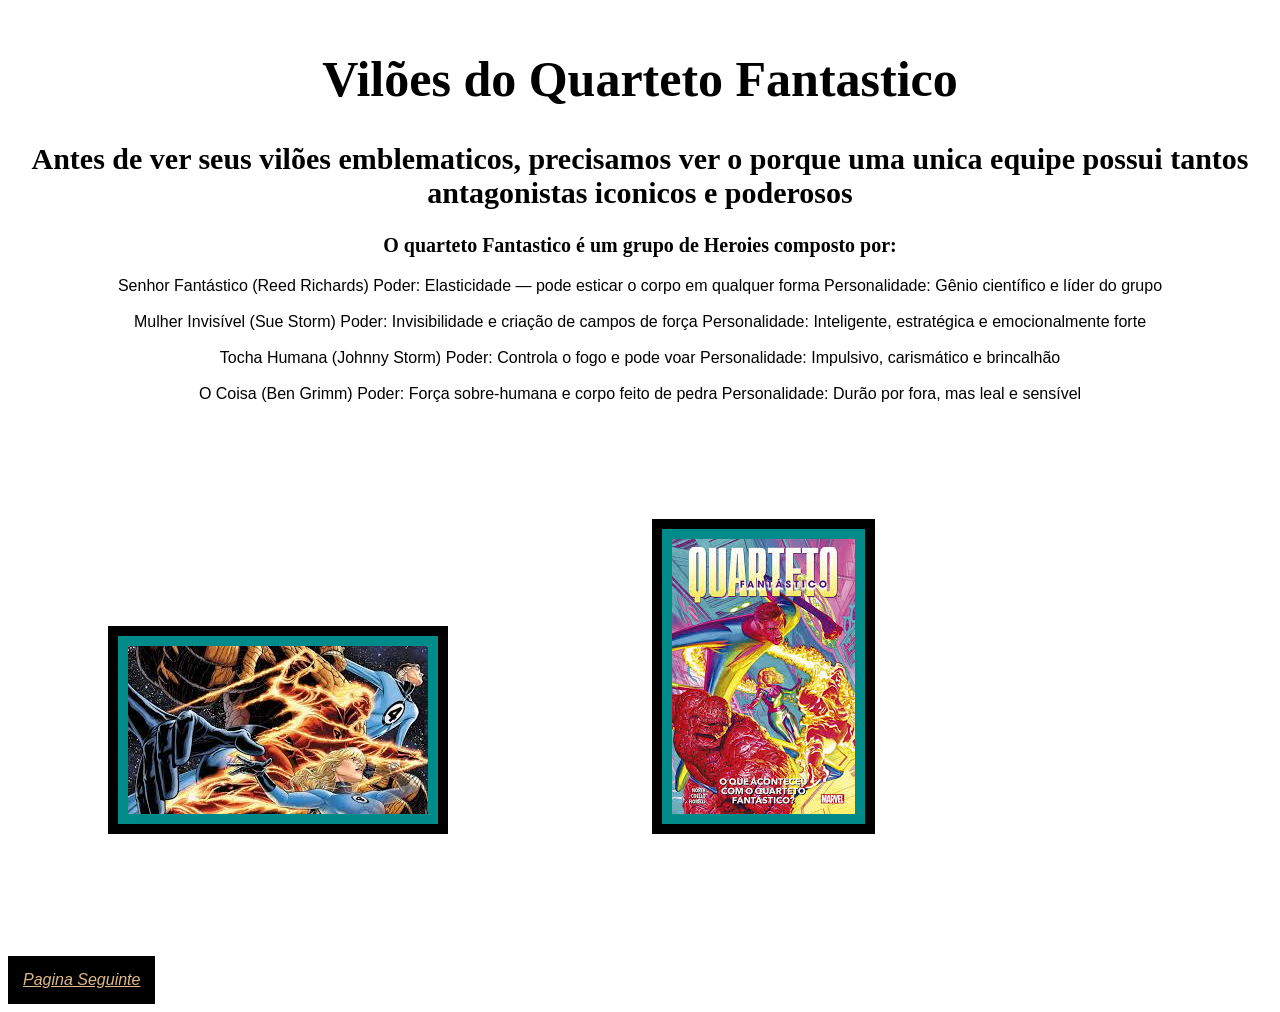
<file: index.html>
<!DOCTYPE html>
<html lang="pt">
<head>
    <meta charset="UTF-8">
    <meta name="viewport" content="width=device-width, initial-scale=1.0">
    <title> Vilões do quarteto </title>
    <link rel="stylesheet" href="pagina-1.css">
<body>
    <h1>Vilões do Quarteto Fantastico</h1>
    <h2>Antes de ver seus vilões emblematicos, precisamos ver o porque uma unica equipe possui tantos antagonistas iconicos e poderosos </h2>
    <h3> O quarteto Fantastico é um grupo de Heroies composto por: </h3>
    <p> Senhor Fantástico (Reed Richards)
Poder: Elasticidade — pode esticar o corpo em qualquer forma
Personalidade: Gênio científico e líder do grupo
<br><br>
Mulher Invisível (Sue Storm)
Poder: Invisibilidade e criação de campos de força
Personalidade: Inteligente, estratégica e emocionalmente forte
<br><br>
Tocha Humana (Johnny Storm)
Poder: Controla o fogo e pode voar
Personalidade: Impulsivo, carismático e brincalhão
<br><br>
O Coisa (Ben Grimm)
Poder: Força sobre-humana e corpo feito de pedra
Personalidade: Durão por fora, mas leal e sensível
</p>

<img src="imagens/quarteto-do-bop.jpg" alt="quarteto-fantastico">
<img src="imagens/quarteto-fantastatique.jpg" alt="quartetão do mal">
<img2 src="imagens/quarteto-do-crime-malandrão.jpg" alt="crime-organizado">

<br><br>
<button>
    <a href="pagina-2.html" > Pagina Seguinte
</button>


</body>
</html>
</file>
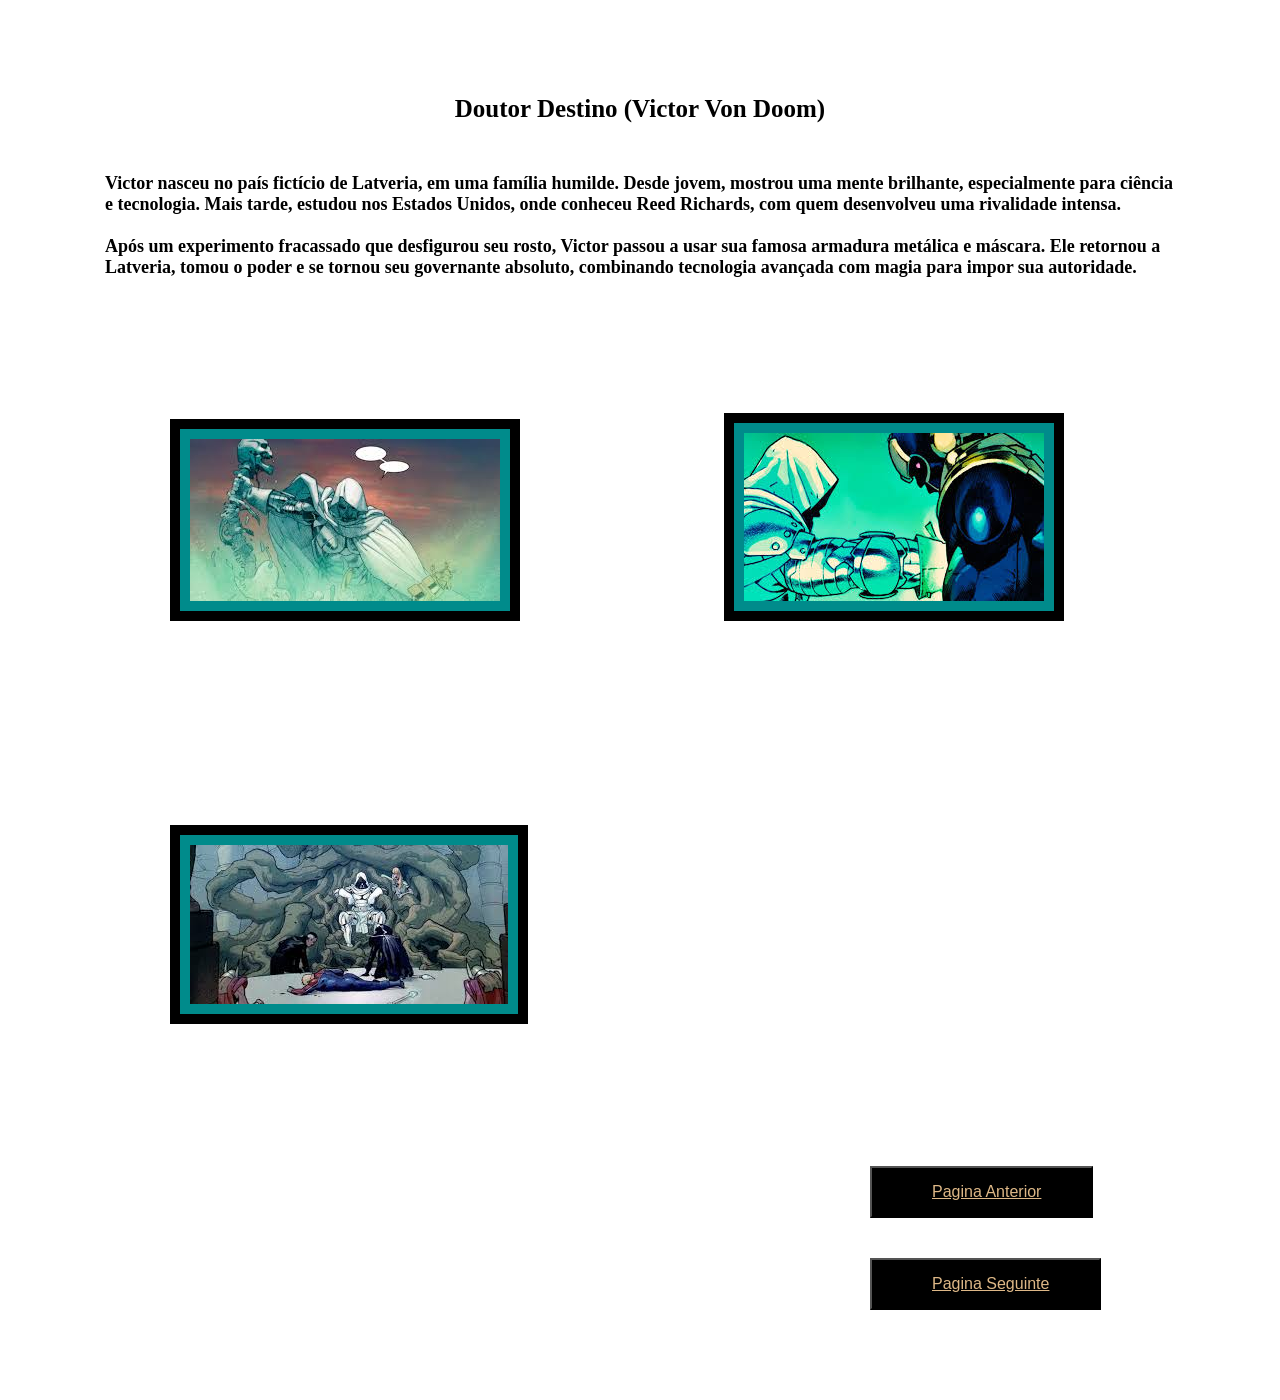
<file: pagina-2.html>
<!DOCTYPE html>
<html lang="pt">
<head>
    <meta charset="UTF-8">
    <meta name="viewport" content="width=device-width, initial-scale=1.0">
    <title>Vilões do quarteto</title>
    <link rel="stylesheet" href="pagina-2.css">
</head>
<body>
<h1> Doutor Destino (Victor Von Doom) </h1>
<h2>Victor nasceu no país fictício de Latveria, em uma família humilde. Desde jovem, mostrou uma mente brilhante, especialmente para ciência e tecnologia. Mais tarde, estudou nos Estados Unidos, onde conheceu Reed Richards, com quem desenvolveu uma rivalidade intensa.
<br><br>
Após um experimento fracassado que desfigurou seu rosto, Victor passou a usar sua famosa armadura metálica e máscara. Ele retornou a Latveria, tomou o poder e se tornou seu governante absoluto, combinando tecnologia avançada com magia para impor sua autoridade. </h2>


<img src="imagens/doutor-destinatario.jpg" alt="doutor destinatario">
<img src="imagens/doutor-destinatario-matando-o-thanos.jpg" alt="doutor destinatario">
<img src="imagens/doutor destinatario aura.jpg" alt="doutor destinatario">

<br><br>
<button>
    <a href="index.html" > Pagina Anterior </a>
</button>

<button>
    <a href="terceira_pagina.html"> Pagina Seguinte </a>
</button>
</body>
</html>
</file>
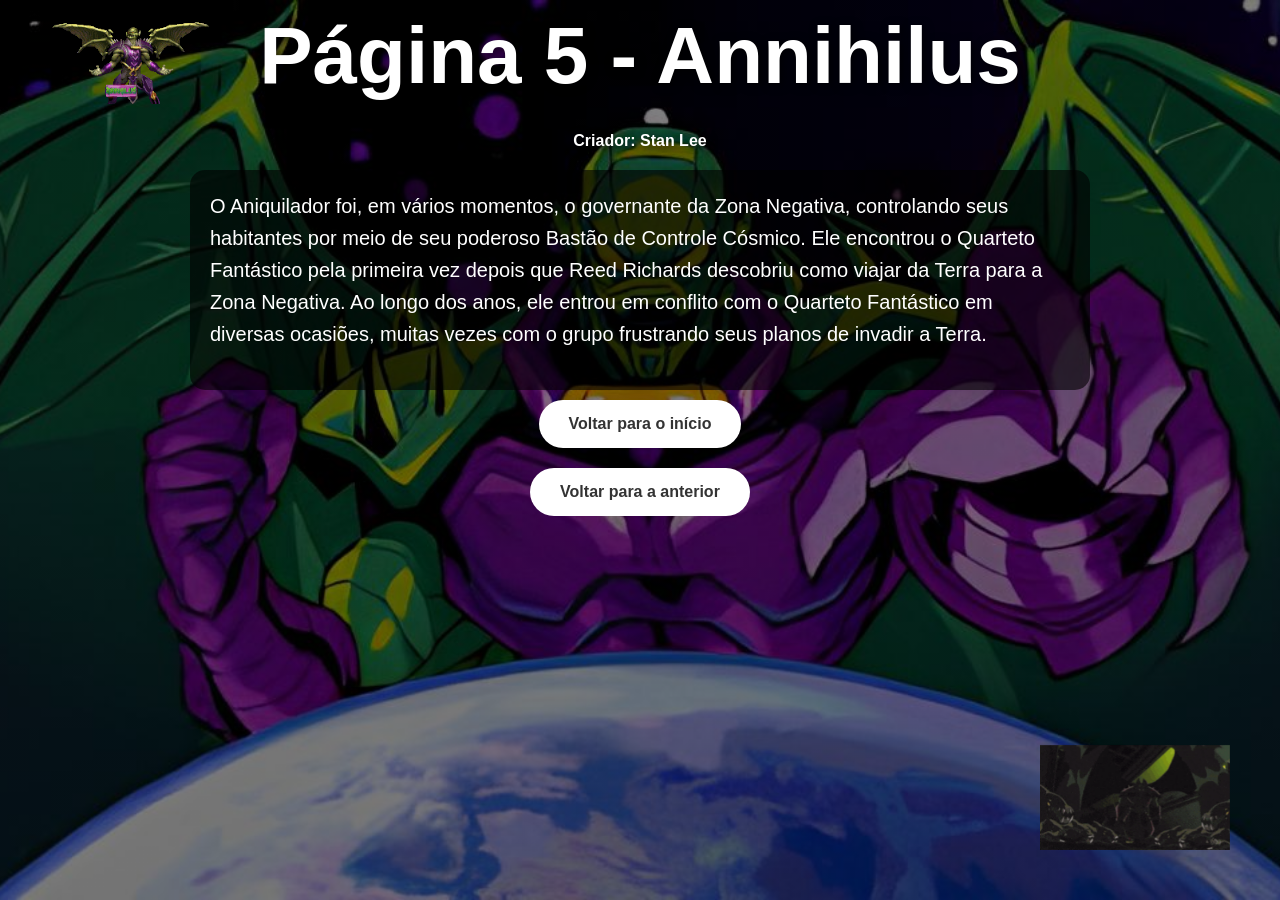
<file: quinta_pagina.html>
<!DOCTYPE html>
<html lang="pt-br">
<head>
    <meta charset="UTF-8">
    <meta name="viewport" content="width=device-width, initial-scale=1.0">
    <link rel="shortcut icon" href="imagens/annihilus.ico" type="image/x-icon">
    <title>Annihilus - Pag 5</title>
    <link rel="stylesheet" href="style5.css">
</head>

<body class="body-quinta_pagina">

    <h1>Página 5 - Annihilus</h1>
    <h6>Criador: Stan Lee</h6>

    <div class="container">
        <p>
            O Aniquilador foi, em vários momentos, o governante da Zona Negativa,
            controlando seus habitantes por meio de seu poderoso Bastão de Controle
            Cósmico. Ele encontrou o Quarteto Fantástico pela primeira vez depois
            que Reed Richards descobriu como viajar da Terra para a Zona Negativa.
            Ao longo dos anos, ele entrou em conflito com o Quarteto Fantástico
            em diversas ocasiões, muitas vezes com o grupo frustrando seus planos
            de invadir a Terra.
        </p>
    </div>

    <button onclick="window.location.href='index.html'">
        Voltar para o início
    </button>

    <button onclick="window.location.href='pagina.surfistaPrateado.html'">
        Voltar para a anterior
    </button>

    <img src="assets/annihilus-marvel.gif" class="gif-canto" alt="Annihilus">
    <img src="assets/marvel-strike-force-annihilus.gif" class="gif-canto-de-cima" alt="Annihilus GIF">

    <script>
        let mousePressionado = false;
        let mouseX = 0;
        let mouseY = 0;

        document.addEventListener("mousemove", (e) => {
            mouseX = e.clientX;
            mouseY = e.clientY;

            if (mousePressionado) {
                criarRaio(mouseX, mouseY, true);
            }
        });

        document.addEventListener("mousedown", (e) => {
            mousePressionado = true;
            criarRaio(e.clientX, e.clientY, true);
        });

        document.addEventListener("mouseup", () => {
            mousePressionado = false;
        });

        document.addEventListener("click", (e) => {
            criarRaio(e.clientX, e.clientY, false);
        });

        function criarRaio(x, y, forte = false) {

            const quantidade = forte ? 8 : 3;
            const comprimento = forte ? 220 : 120;
            const largura = forte ? 6 : 2;

            for (let i = 0; i < quantidade; i++) {

                const container = document.createElement("div");
                container.className = "raio";

                container.style.position = "fixed";
                container.style.left = x + "px";
                container.style.top = y + "px";
                container.style.pointerEvents = "none";
                container.style.zIndex = "10000";

                const angulo = Math.random() * 360;

                const svg = document.createElementNS(
                    "http://www.w3.org/2000/svg",
                    "svg"
                );

                svg.setAttribute("width", comprimento);
                svg.setAttribute("height", comprimento);

                const path = document.createElementNS(
                    "http://www.w3.org/2000/svg",
                    "path"
                );

                let d = "M 10 10";

                for (let p = 1; p <= 10; p++) {
                    const px = p * (comprimento / 10);
                    const py =
                        p * (comprimento / 10) +
                        (Math.random() * 60 - 30);

                    d += ` L ${px} ${py}`;
                }

                path.setAttribute("d", d);
                path.setAttribute("fill", "none");
                path.setAttribute("stroke-width", largura);

                if (forte) {
                    path.setAttribute("stroke", "#ffffff");
                } else {
                    path.setAttribute("stroke", "#00d9ff");
                }

                path.style.filter =
                    "drop-shadow(0 0 5px white) " +
                    "drop-shadow(0 0 15px cyan) " +
                    "drop-shadow(0 0 30px cyan)";

                svg.appendChild(path);
                container.appendChild(svg);

                container.style.transform =
                    `translate(-50%, -50%) rotate(${angulo}deg)`;

                document.body.appendChild(container);

                setTimeout(() => {
                    container.remove();
                }, 300);
            }
        }
    </script>

<img src="assets/marvel-strike-force-annihilus.gif" id="annihilusBoss" class="gif-canto-de-cima" alt="Annihilus GIF">

<div class="hp-container" id="hpContainer">
    <div class="hp-bar" id="hpBar"></div>
    <div class="hp-text" id="hpText">
        Annihilus - 1900 / 1900
    </div>
</div>
<script src="boss.js"></script>
</body>
</html>
</file>
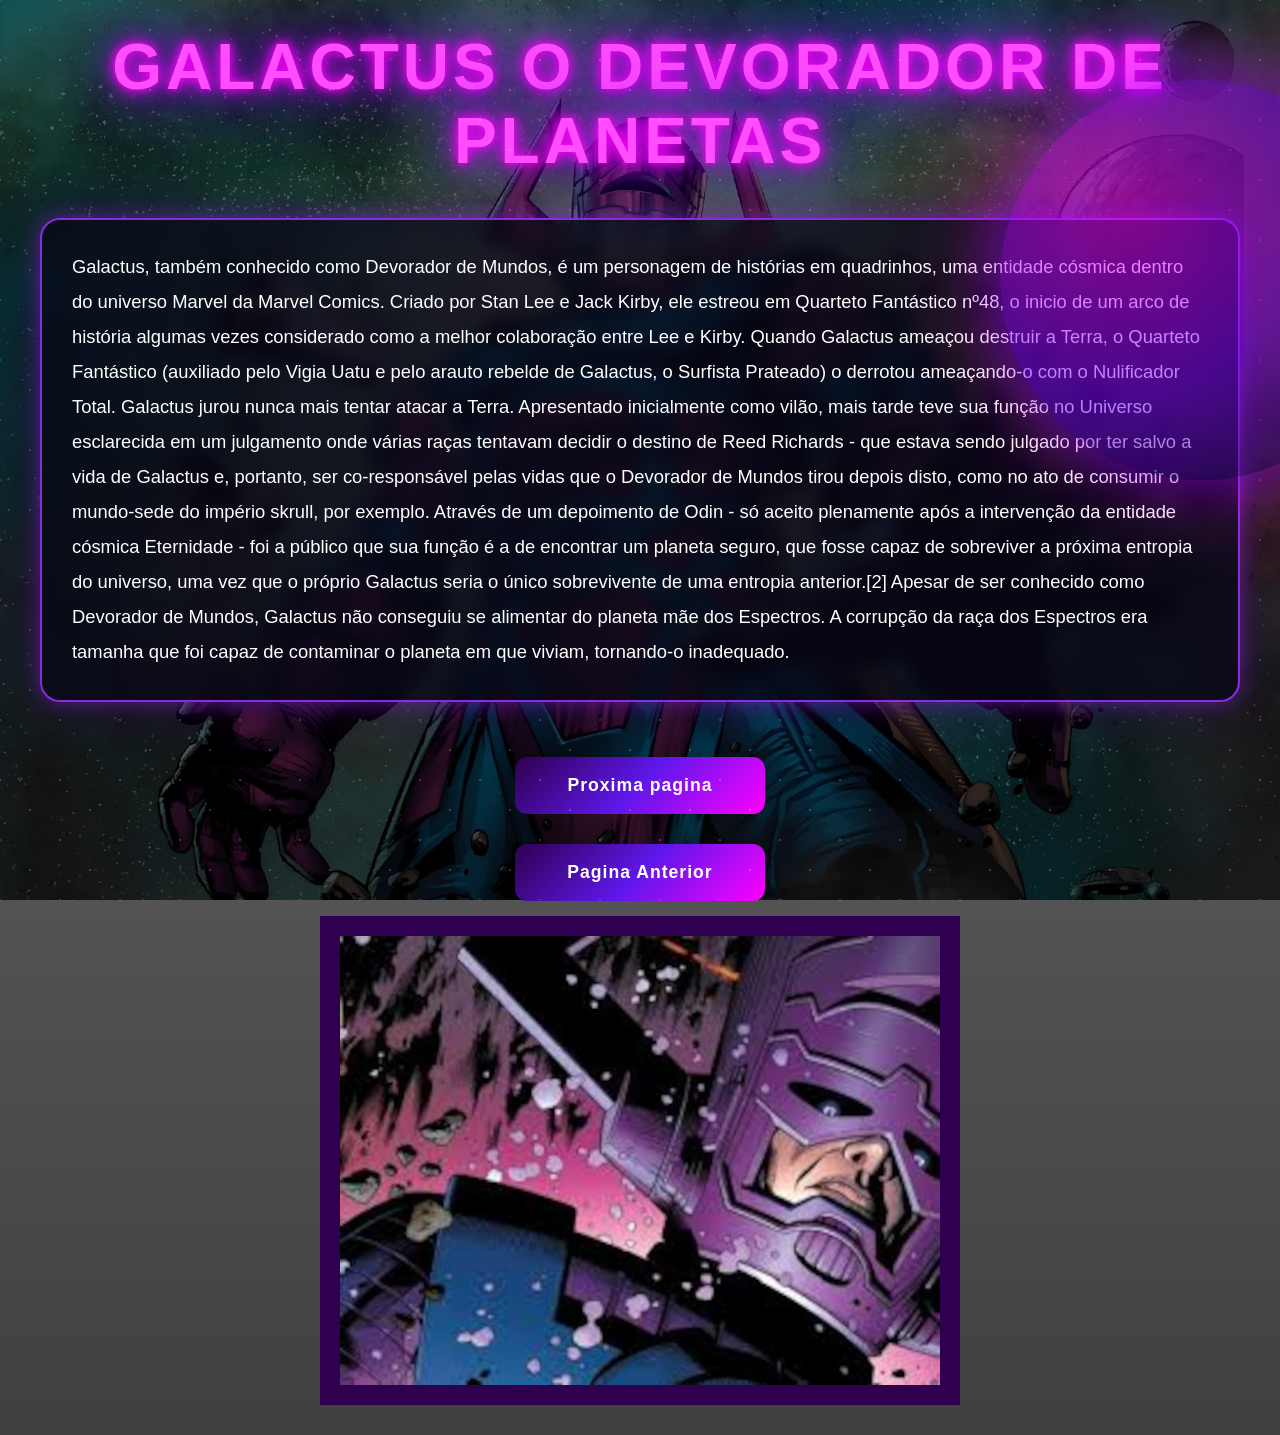
<file: terceira_pagina.html>
<!DOCTYPE html>
<html lang="pt">
<head>
    <meta charset="UTF-8">
    <meta name="viewport" content="width=device-width, initial-scale=1.0">
    <link rel="shortcut icon" href="imagens/favicon.ico" type="image/x-icon">
    <title>Galactus</title>
    <link rel="stylesheet" href="terceira.css">
</head>
<body class="terceira_pagina">

    <h1>Galactus o Devorador de Planetas</h1>
    <p>Galactus, também conhecido como Devorador de Mundos, é um personagem de histórias em quadrinhos, uma entidade cósmica dentro do universo Marvel da Marvel Comics. Criado por Stan Lee e Jack Kirby, ele estreou em Quarteto Fantástico nº48, o inicio de um arco de história algumas vezes considerado como a melhor colaboração entre Lee e Kirby.

    Quando Galactus ameaçou destruir a Terra, o Quarteto Fantástico (auxiliado pelo Vigia Uatu e pelo arauto rebelde de Galactus, o Surfista Prateado) o derrotou ameaçando-o com o Nulificador Total. Galactus jurou nunca mais tentar atacar a Terra.

    Apresentado inicialmente como vilão, mais tarde teve sua função no Universo esclarecida em um julgamento onde várias raças tentavam decidir o destino de Reed Richards - que estava sendo julgado por ter salvo a vida de Galactus e, portanto, ser co-responsável pelas vidas que o Devorador de Mundos tirou depois disto, como no ato de consumir o mundo-sede do império skrull, por exemplo. Através de um depoimento de Odin - só aceito plenamente após a intervenção da entidade cósmica Eternidade - foi a público que sua função é a de encontrar um planeta seguro, que fosse capaz de sobreviver a próxima entropia do universo, uma vez que o próprio Galactus seria o único sobrevivente de uma entropia anterior.[2]

    Apesar de ser conhecido como Devorador de Mundos, Galactus não conseguiu se alimentar do planeta mãe dos Espectros. A corrupção da raça dos Espectros era tamanha que foi capaz de contaminar o planeta em que viviam, tornando-o inadequado.</p>

    <button>
        <a href="pagina-4.html">Proxima pagina</a>
    </button>

    <button>
        <a href="pagina-2.html">Pagina Anterior</a>
    </button>
    
    <img src="imagens/galactus2.0.jpg" alt="">
    
</body>
</html>
</file>
<file: pagina-1.css>
* {
    border: 50px;
    align-self: center;
}

h1 {
    font-size: 50px;
    color: black;
    text-align: center;
    margin-top: 50px;
}

h2 {
    font-size: 30px;
    color: black;
    text-align: center;
    margin-top: 20px;
}

h3 {
    font-size: 20px;
    color: black;
    text-align: center;
    margin-top: 10px;
}

p {
    font-size: 20px;
    font-size: medium;
    font-family: 'Franklin Gothic Medium', 'Arial Narrow', Arial, sans-serif;
    color: black;
    text-align: center;
    margin-top: 10px;
}

button {
    background-color: black;
    font-size: medium;
    text-align: center;
    font-style: oblique;
    box-sizing: content-box;
    margin: left: 800px;
    padding: 15px;

}

a {
    font-size: 15px;
    color:burlywood ;
    font-family: 'Franklin Gothic Medium', 'Arial Narrow', Arial, sans-serif;
    font-size: medium;
}

img {
    margin-left: 800px;
    padding: 10px;
    border: 10px solid black;
    margin: 100px;
    background-color: darkcyan;
}
</file>
<file: pagina-2.css>
* {
    margin: 20px;
    padding: 15px;
    background-color:unset;

}

h1 {
    font-size: 25px;
    color: black;
    text-align: center;
    margin-top: 10px;
}

h2 {
    font-size: large;
}

p {
    font-size: 15px;
    color: black;
    text-align: center;
    margin-top: 10px;
}

button {
    text-align: justify;
    font-size: 10;
    background-color: black;
    margin-right: 50px;
    text-indent: 10px;
    font-size: small;
    box-sizing: content-box;
    margin-left: 800px;
}

a {
    font-size: 15px;
    color:burlywood ;
    font-family: 'Franklin Gothic Medium', 'Arial Narrow', Arial, sans-serif;
    font-size: medium;

}

img {
    margin-left: px;
    padding: 10px;
    border: 10px solid black;
    margin: 100px;
    background-color: darkcyan;

}
</file>
<file: style5.css>
/* RESET PADRÃO */
* {
    margin: 0;
    padding: 0;
    box-sizing: border-box;
    font-family: 'Segoe UI', Tahoma, Geneva, Verdana, sans-serif;
}

body {
    min-height: 100vh;
    background-size: cover;
    background-position: center;
    background-attachment: fixed;
    background-repeat: no-repeat;
    display: flex;
    flex-direction: column;
    align-items: center;
}
.body-quinta_pagina {
    background-image: linear-gradient(rgba(0,0,0,0.5),rgba(0,0,0,0.5)), url("assets/annihilus.jpg");
}
h1 {
    font-size: clamp(2.5rem, 8vw, 80px);
    color: white;
    text-align: center;
    margin: 10px 0;
    text-shadow: 2px 2px 10px rgba(0,0,0,0.8);
}
h6 {
    font-size: medium;
    color: white;
    text-align: end;
    margin: 20px 0;
    text-shadow: 2px 2px 10px rgba(0,0,0,0.8);
}
.container {
    max-width: 900px;
    padding: 20px;
    background-color: rgba(0, 0, 0, 0.6);
    border-radius: 15px;
    margin: 0 20px;
}
p {
    font-size: 20px;
    color: white;
    line-height: 1.6;
    margin-bottom: 20px;
}

button {
    padding: 15px 30px;
    font-size: 16px;
    font-weight: bold;
    border-radius: 50px;
    border: none;
    cursor: pointer;
    margin: 10px auto;
    background-color: #fff;
    color: #333;
    transition: transform 0.2s, background-color 0.3s;
}
.gif-canto-de-cima {
    position: fixed;
    top: 20px;
    left: 50px;
    width: 160px;
    z-index: 9999;
}
.gif-canto {
    position: fixed;
    bottom: 50px;
    right: 50px;
    width: 190px;
    z-index: 9999;
}
.raio {
    position: fixed;
    pointer-events: none;
    z-index: 10000;
    opacity: 1;
    animation: desaparecer 0.35s forwards;
}

.raio svg {
    overflow: visible;
}

.raio path {
    fill: none;
    stroke: #7df9ff;
    stroke-linecap: round;
    filter:
        drop-shadow(0 0 4px #fff)
        drop-shadow(0 0 8px #00d9ff)
        drop-shadow(0 0 16px #00d9ff);
}

@keyframes desaparecer {
    to {
        opacity: 0;
    }
}
.raio {
    animation: sumir 0.3s forwards;
}

@keyframes sumir {
    from {
        opacity: 1;
    }
    to {
        opacity: 0;
    }
}
/* Boss */
.gif-canto-de-cima {
    position: fixed;
    top: 20px;
    left: 50px;
    width: 160px;
    z-index: 9999;
    cursor: pointer;

    /* smoothing */
    transition:
        top 1.2s ease-in-out,
        left 1.2s ease-in-out;
}

/* Barra de vida */
.hp-container {
    position: fixed;
    top: 20px;
    left: 50%;
    transform: translateX(-50%);
    width: 500px;
    height: 30px;
    background: rgba(0,0,0,0.8);
    border: 2px solid white;
    border-radius: 20px;
    overflow: hidden;
    display: none;
    z-index: 10001;
}

.hp-bar {
    width: 100%;
    height: 100%;
    background: linear-gradient(90deg, #ff0000, #ff4d4d);
    transition: width 0.2s;
}

.hp-text {
    position: absolute;
    width: 100%;
    text-align: center;
    line-height: 30px;
    color: white;
    font-weight: bold;
}
</file>
<file: terceira.css>
/* =========================
   CONFIGURAÇÃO GERAL
========================= */

*{
    margin: 0;
    padding: 0;
    box-sizing: border-box;
}

body.terceira_pagina{
    min-height: 100vh;

    font-family: "Segoe UI", sans-serif;
    color: #ffffff;

    background:
    linear-gradient(
        rgba(0,0,0,0.55),
        rgba(0,0,0,0.75)
    ),
    url(imagens/Galactus.0-1024x683.jpg)
    center center/cover no-repeat fixed;

    padding: 30px;
}

/* =========================
   EFEITO DE ESTRELAS
========================= */

body::before{
    content: "";
    position: fixed;
    inset: 0;

    background-image:
    radial-gradient(white 1px, transparent 1px),
    radial-gradient(white 1px, transparent 1px);

    background-size: 60px 60px;
    background-position: 0 0, 30px 30px;

    opacity: 0.2;
    pointer-events: none;
}

/* =========================
   CONTAINER PRINCIPAL
========================= */

body{
    display: flex;
    flex-direction: column;
    align-items: center;
}

/* =========================
   TÍTULO
========================= */

h1{
    font-size: 4rem;
    text-align: center;

    margin-bottom: 40px;

    color: #ff4dff;

    text-shadow:
        0 0 10px #ff00ff,
        0 0 20px #ff00ff,
        0 0 40px #7d00ff,
        0 0 80px #7d00ff;

    letter-spacing: 4px;
    text-transform: uppercase;

    animation: brilhoGalactus 3s infinite alternate;
}

@keyframes brilhoGalactus{
    from{
        text-shadow:
        0 0 10px #ff00ff,
        0 0 20px #ff00ff,
        0 0 40px #7d00ff;
    }

    to{
        text-shadow:
        0 0 20px #ff00ff,
        0 0 40px #ff00ff,
        0 0 80px #7d00ff,
        0 0 120px #7d00ff;
    }
}

/* =========================
   TEXTO
========================= */

p{
    max-width: 1200px;

    background: rgba(8, 8, 25, 0.75);

    border: 2px solid #8a2be2;

    border-radius: 20px;

    padding: 30px;

    margin-bottom: 40px;

    line-height: 1.9;
    font-size: 1.15rem;

    box-shadow:
        0 0 20px rgba(138,43,226,0.5),
        0 0 50px rgba(75,0,130,0.4);

    backdrop-filter: blur(8px);
}

/* =========================
   DESTAQUE DE PALAVRAS
========================= */

strong{
    color: #ff66ff;
}

/* =========================
   BOTÕES
========================= */

button{
    width: 250px;

    margin: 15px;

    border: none;
    border-radius: 12px;

    overflow: hidden;

    background: linear-gradient(
        135deg,
        #2f004f,
        #5e17eb,
        #ff00ff
    );

    transition: 0.4s;
}

button:hover{
    transform: translateY(-5px) scale(1.05);

    box-shadow:
        0 0 20px #ff00ff,
        0 0 40px #7d00ff,
        0 0 60px #7d00ff;
}

button a{
    display: block;

    padding: 18px;

    color: white;
    text-decoration: none;

    font-size: 1.1rem;
    font-weight: bold;

    letter-spacing: 1px;
}

/* =========================
   PLANETA DECORATIVO
========================= */

body::after{
    content: "";

    position: fixed;

    width: 400px;
    height: 400px;

    border-radius: 50%;

    top: 80px;
    right: -120px;

    background:
    radial-gradient(
        circle at 30% 30%,
        #ff00ff,
        #7d00ff,
        #0f0524
    );

    box-shadow:
        0 0 50px #7d00ff,
        0 0 100px #ff00ff;

    opacity: 0.5;

    pointer-events: none;
}

/* =========================
   RESPONSIVIDADE
========================= */

@media(max-width: 768px){

    body.terceira_pagina{
        padding: 20px;
    }

    h1{
        font-size: 2.5rem;
    }

    p{
        font-size: 1rem;
        padding: 20px;
    }

    button{
        width: 100%;
    }
}

img {
    border: 20px solid #2f004f;
}
</file>
